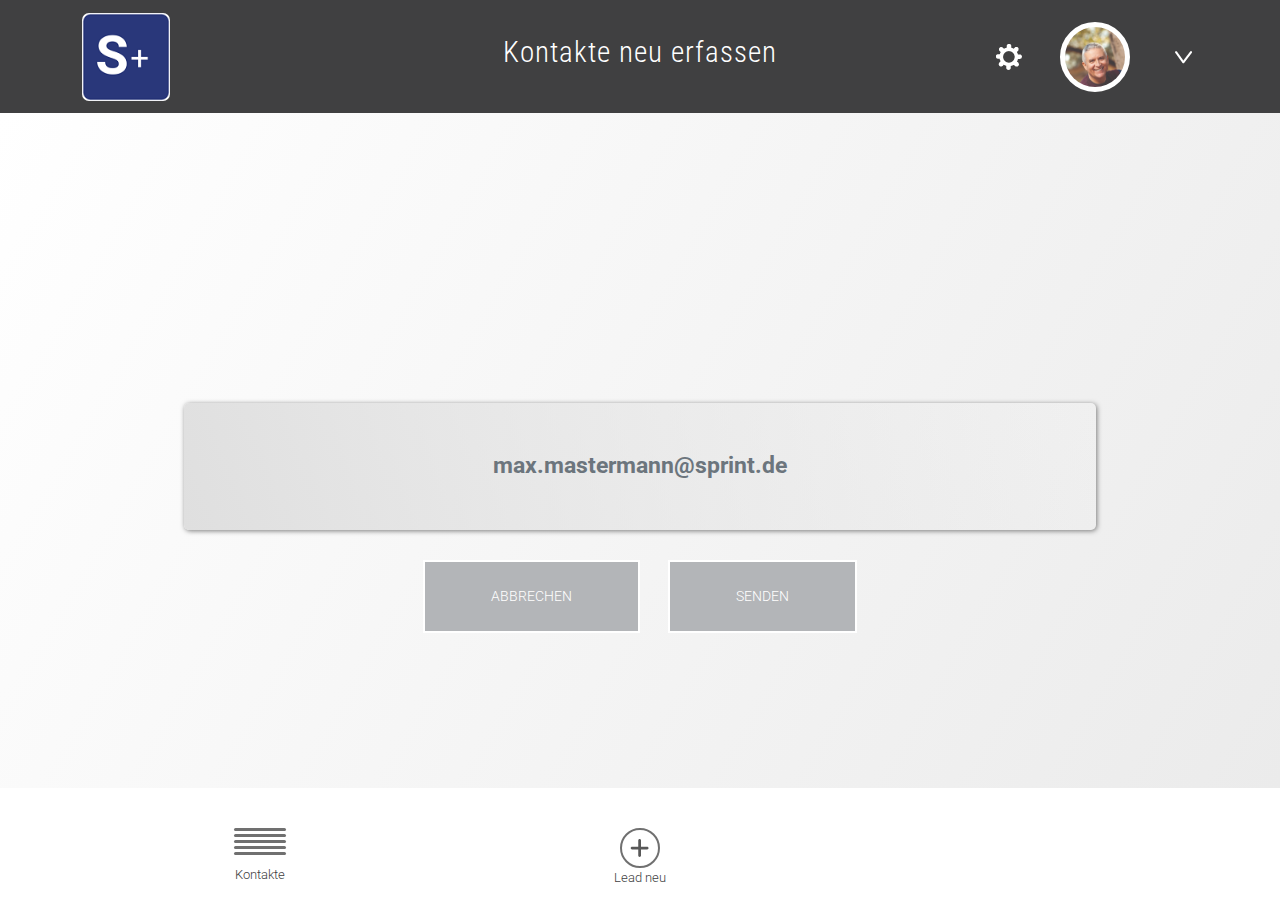
<file: index.html>
<!DOCTYPE html>
<html lang="en">

<head>
    <meta charset="UTF-8">
    <meta http-equiv="X-UA-Compatible" content="IE=edge">
    <meta name="viewport" content="width=device-width, initial-scale=1.0">
    <title>Sprint</title>
    <!-- google fonts -->
    <link rel="preconnect" href="https://fonts.googleapis.com">
    <link rel="preconnect" href="https://fonts.gstatic.com" crossorigin>
    <link href="https://fonts.googleapis.com/css2?family=Roboto:wght@300;400;500;700;900&display=swap" rel="stylesheet">
    <!-- bootstrap.css -->
    <link rel="stylesheet" href="css/bootstrap.min.css">
    <!-- fontawesome.css -->
    <link rel="stylesheet" href="css/all.min.css">
    <!-- style.css -->
    <link rel="stylesheet" href="css/style.css">
    <!-- responsive.css -->
    <link rel="stylesheet" href="css/responsive.css">
</head>

<body>
    <div class="screen_body">
        <!-- header part start -->
    <header>
        <div class="container">
            <div class="row align-items-center juscontent-center flex_flow">
                <div class="col-md-4 col-5">
                    <div class="brand_area main align-items-center">
                        <div class="logo">
                            <a href="index.html"><img src="images/logo.png" alt="logo"></a>
                        </div>
                    </div>
                </div>
                <div class="col-md-4 col-1">
                    <div class="header_area">
                        <h1 class="common_heading">Kontakte neu erfassen</h1>
                    </div>
                </div>
                <div class="col-md-4 col-6">
                    <div class="action_area main align-items-center justify-content-end">
                        <div class="setting">
                            <a href="#"><img src="images/setting.png" alt="setting"></a>
                        </div>
                        <div class="accoutn_image">
                            <img src="images/acount.jpg" alt="accoutn_image">
                        </div>
                        <div class="action_icon">
                            <a href="login.html"><img src="images/down_arow.png" alt="down_arow"></a>
                        </div>
                    </div>
                </div>
            </div>
        </div>
    </header>
    <!-- header part end -->

    <!-- main body -->
    <section id="common_body" class="form_section">
        <div class="container">
            <form action="">
                <div class="row form_inner">
                    <div class="input_grp common_shadow_grp">
                        <input class="form-control emailField" type="email" placeholder="max.mastermann@sprint.de">
                    </div>
                    <div class="form_btn">
                        <a href="index.html" class="btn common_btn">ABBRECHEN</a>
                        <a href="manuell.html" class="btn common_btn">SENDEN</a>
                    </div>
                </div>
            </form>
        </div>
    </section>


    <!-- footer part start -->
    <footer>
        <div class="container">
            <div class="row">
                <div class="col-md-4 col-lg-4 col-sm-4 col-4">
                    <div class="bar_btn">
                        <div class="bar_grp"><a href="ubersicht.html">
                            <div class="my_bar"></div>
                            <div class="my_bar"></div>
                            <div class="my_bar"></div>
                            <div class="my_bar"></div>
                            <div class="my_bar"></div>
                        </a></div>
                        <p class="bar_content">Kontakte</p>
                    </div>
                </div>
                <div class="col-md-4 col-lg-4 col-sm-4 col-4">
                    <div class="plus_btn text-center">
                        <a href="#"><i class="fa-solid fa-plus"></i></a>
                        <p class="bar_content">Lead neu</p>
                    </div>
                </div>
                <div class="col-md-4 col-lg-4 col-sm-4 col-4">
                    
                </div>
            </div>
        </div>
    </footer>
    <!-- footer part end -->

    </div>


    <!-- script link start -->
    <script src="js/jquery-2.2.4.min.js"></script>
    <script src="js/bootstrap.bundle.min.js"></script>
    <script src="js/all.min.js"></script>
    <script src="js/main.js"></script>
</body>

</html>
</file>
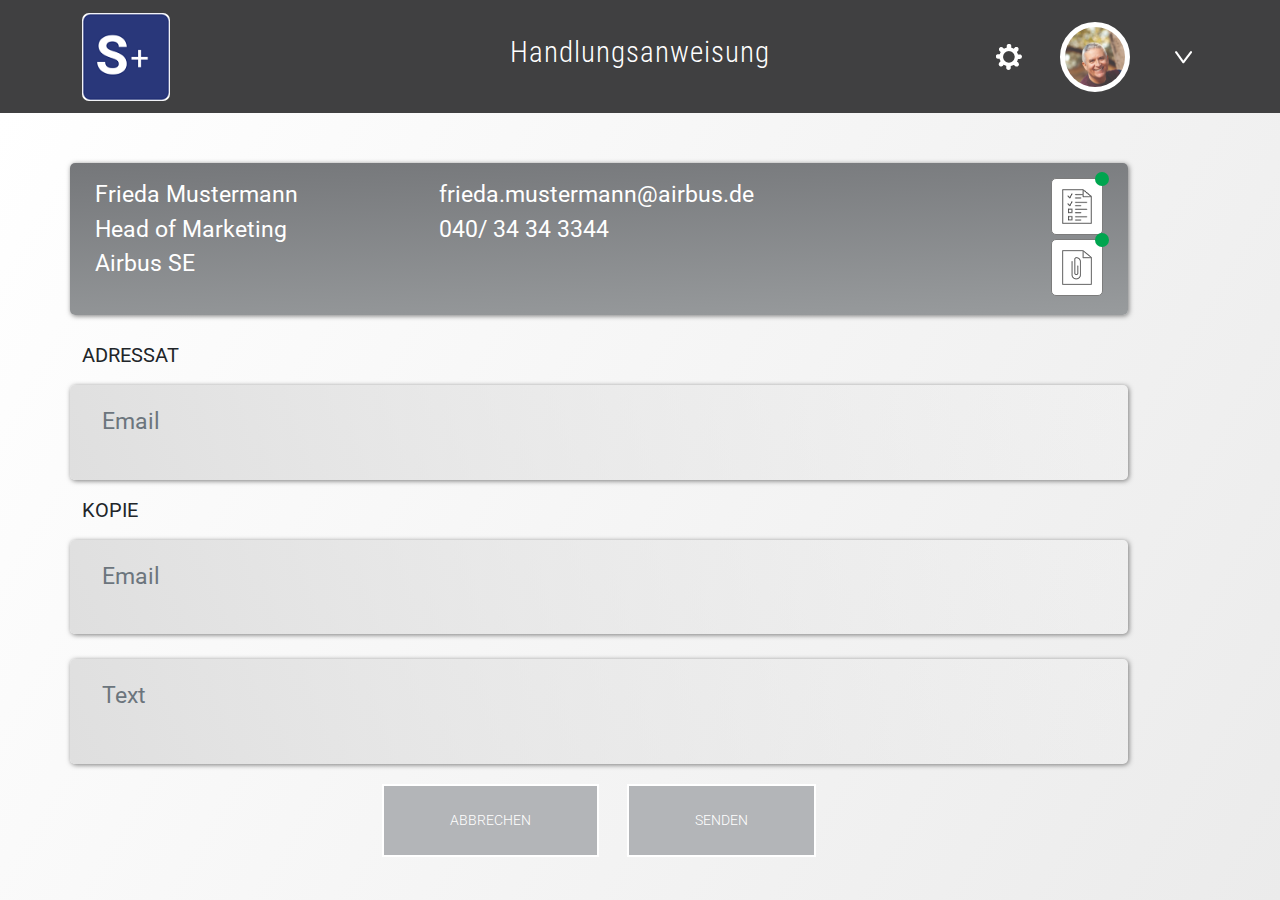
<file: Handlungsanweisung.html>
<!DOCTYPE html>
<html lang="en">

<head>
    <meta charset="UTF-8">
    <meta http-equiv="X-UA-Compatible" content="IE=edge">
    <meta name="viewport" content="width=device-width, initial-scale=1.0">
    <title>Sprint</title>
    <!-- google fonts -->
    <link rel="preconnect" href="https://fonts.googleapis.com">
    <link rel="preconnect" href="https://fonts.gstatic.com" crossorigin>
    <link href="https://fonts.googleapis.com/css2?family=Roboto:wght@300;400;500;700;900&display=swap" rel="stylesheet">
    <!-- bootstrap.css -->
    <link rel="stylesheet" href="css/bootstrap.min.css">
    <!-- fontawesome.css -->
    <link rel="stylesheet" href="css/all.min.css">
    <!-- style.css -->
    <link rel="stylesheet" href="css/style.css">
    <!-- responsive.css -->
    <link rel="stylesheet" href="css/responsive.css">
</head>

<body>
    <div class="screen_body">
        <!-- header part start -->
        <header>
            <div class="container">
                <div class="row align-items-center juscontent-center flex_flow">
                    <div class="col-md-4 col-5">
                        <div class="brand_area main align-items-center">
                            <div class="logo">
                                <a href="Handlungsanweisung.html"><img src="images/logo.png" alt="logo"></a>
                            </div>
                        </div>
                    </div>
                    <div class="col-md-4 col-1">
                        <div class="header_area">
                            <h1 class="common_heading">Handlungsanweisung</h1>
                        </div>
                    </div>
                    <div class="col-md-4 col-6">
                        <div class="action_area main align-items-center justify-content-end">
                            <div class="setting">
                                <a href="#"><img src="images/setting.png" alt="setting"></a>
                            </div>
                            <div class="accoutn_image">
                                <img src="images/acount.jpg" alt="accoutn_image">
                            </div>
                            <div class="action_icon">
                                <a href="login.html"><img src="images/down_arow.png" alt="down_arow"></a>
                            </div>
                        </div>
                    </div>
                </div>
            </div>
        </header>
        <!-- header part end -->

        <!-- main body -->
        <section id="common_body" class="form_section">
            <div class="container">
                <form action="">
                    <div class="row mr_70">
                        <div class="form_details">
                            <div class="row">
                                <div class="col-4">
                                    <p class="common_pera">Frieda Mustermann</p>
                                    <p class="common_pera">Head of Marketing</p>
                                    <p class="common_pera">Airbus SE</p>
                                </div>
                                <div class="col-4">
                                    <p class="common_pera">frieda.mustermann@airbus.de</p>
                                    <p class="common_pera">040/ 34 34 3344</p>
                                </div>
                                <div class="col-4">
                                    <div class="main justify-content-end">
                                        <div class="form_item new_item">
                                            <div class="file_icon">
                                                <a href="kundenreport.html"><img src="images/upload.png"
                                                        alt="upload_image"></a>
                                                <div class="notification_badge"></div>
                                            </div>
                                            <div class="file_icon">
                                                <a href="upload.html"><img src="images/upload_file.png"
                                                        alt="upload_image"></a>
                                                <div class="notification_badge"></div>
                                            </div>
                                        </div>
                                    </div>
                                </div>
                            </div>
                        </div>
                        <label for="">ADRESSAT</label>
                        <div class="mb_20 common_shadow_grp">
                            <input class="form-control" type="email" placeholder="Email">
                        </div>
                        <label for="">KOPIE</label>
                        <div class="mb_20 common_shadow_grp">
                            <input class="form-control" type="email" placeholder="Email">
                        </div>
                        <div class="mb_20 m_10 common_shadow_grp">
                            <input class="form-control" type="text" placeholder="Text">
                        </div>
                        <div class="form_btn text-center">
                            <a href="Handlungsanweisung.html" class="btn common_btn">ABBRECHEN</a>
                            <a href="ubersicht.html" class="btn common_btn">SENDEN</a>
                        </div>
                    </div>
                </form>
            </div>
        </section>


        <!-- footer part start -->

        <!-- footer part end -->

    </div>


    <!-- script link start -->
    <script src="js/jquery-2.2.4.min.js"></script>
    <script src="js/bootstrap.bundle.min.js"></script>
    <script src="js/all.min.js"></script>
    <script src="js/main.js"></script>
</body>

</html>
</file>
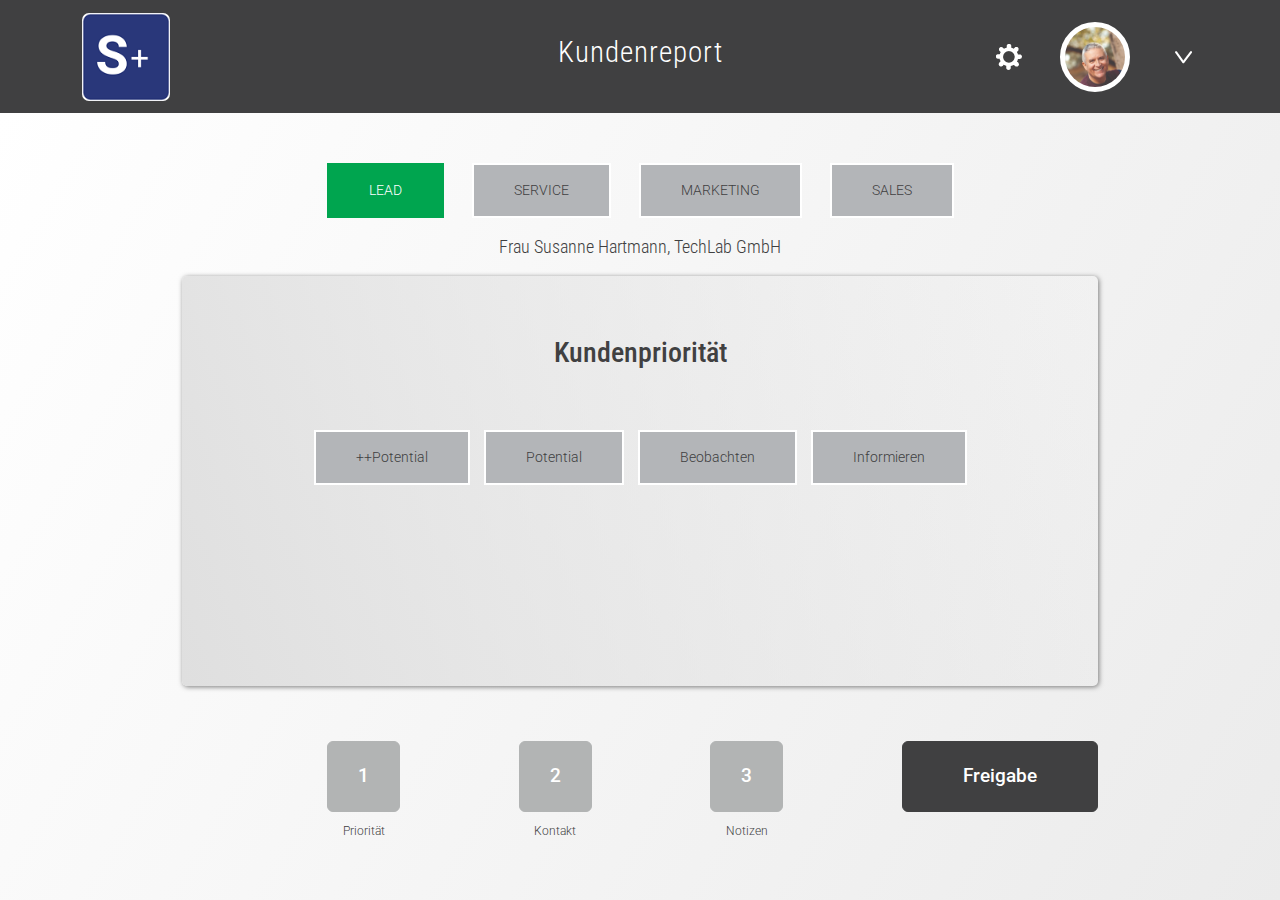
<file: kundenreport.html>
<!DOCTYPE html>
<html lang="en">

<head>
    <meta charset="UTF-8">
    <meta http-equiv="X-UA-Compatible" content="IE=edge">
    <meta name="viewport" content="width=device-width, initial-scale=1.0">
    <title>Sprint</title>
    <!-- google fonts -->
    <link rel="preconnect" href="https://fonts.googleapis.com">
    <link rel="preconnect" href="https://fonts.gstatic.com" crossorigin>
    <link href="https://fonts.googleapis.com/css2?family=Roboto:wght@300;400;500;700;900&display=swap" rel="stylesheet">
    <!-- bootstrap.css -->
    <link rel="stylesheet" href="css/bootstrap.min.css">
    <!-- fontawesome.css -->
    <link rel="stylesheet" href="css/all.min.css">
    <!-- style.css -->
    <link rel="stylesheet" href="css/style.css">
    <!-- responsive.css -->
    <link rel="stylesheet" href="css/responsive.css">
</head>

<body>
    <div class="screen_body">
        <!-- header part start -->
        <header>
            <div class="container">
                <div class="row align-items-center flex_flow">
                    <div class="col-md-4 col-5">
                        <div class="brand_area main align-items-center">
                            <div class="logo">
                                <a href="kundenreport.html"><img src="images/logo.png" alt="logo"></a>
                            </div>
                        </div>
                    </div>
                    <div class="col-md-4 col-1">
                        <div class="header_area">
                            <h1 class="common_heading">Kundenreport</h1>
                        </div>
                    </div>
                    <div class="col-md-4 col-6">
                        <div class="action_area main align-items-center justify-content-end">
                            <div class="setting">
                                <a href="#"><img src="images/setting.png" alt="setting"></a>
                            </div>
                            <div class="accoutn_image">
                                <img src="images/acount.jpg" alt="accoutn_image">
                            </div>
                            <div class="action_icon">
                                <a href="login.html"><img src="images/down_arow.png" alt="down_arow"></a>
                            </div>
                        </div>
                    </div>
                </div>
            </div>
        </header>
        <!-- header part end -->

        <!-- main tab section start -->
        <section id="common_body" class="mixitup_section">
            <div class="container">
                <div class="row">
                    <div class="main_btn mix_btn">
                        <button type="button" class="btn common_btn" data-filter=".main_one">LEAD</button>
                        <button type="button" class="btn common_btn" data-filter=".main_two">SERVICE</button>
                        <button type="button" class="btn common_btn" data-filter=".main_three">MARKETING</button>
                        <button type="button" class="btn common_btn" data-filter=".main_four">SALES</button>
                    </div>
                </div>
                <div class="my_mixitup">
                    <!-- main filter bar one -->
                    <div class="main_one mix">
                        <p>Frau Susanne Hartmann, TechLab GmbH</p>
                        <div class="sub_one sub_content_one common_shadow_grp mix_btn">
                            <h3>Kundenpriorität</h3>
                            <button type="button" class="btn common_btn">++Potential</button>
                            <button type="button" class="btn common_btn">Potential</button>
                            <button type="button" class="btn common_btn">beobachten</button>
                            <button type="button" class="btn common_btn">Informieren</button>
                        </div>
                        <div class="sub_one sub_content_two common_shadow_grp mix_btn">
                            <h3>Kontakt per
                            </h3>
                            <button type="button" class="btn common_btn">Telefon</button>
                            <button type="button" class="btn common_btn">Mobil</button>
                            <button type="button" class="btn common_btn">E-Mail</button>
                            <button type="button" class="btn common_btn">Termin</button>
                            <button type="button" class="btn common_btn">Deutsch</button>
                            <button type="button" class="btn common_btn">Englisch</button>
                            <button type="button" class="btn common_btn">Französisch</button>
                        </div>
                        <div class="sub_different sub_content_three common_shadow_grp mix_btn">
                            <h2>Notizen zum Kunden:</h2>
                            <p class="bar_content">Frau Susanne Hartmann, ist Projektleiterin Schaltungstechnik und ist
                                an unseren Schaltern interessiert.</p>
                            <button class="btn btn-warning">talk</button>
                        </div>
                        <div class="sub_btn_grp main">
                            <div class="sub_btn sub_btn_one">
                                <button type="button" class="btn btn-primary">1</button>
                                <p>Priorität</p>
                            </div>
                            <div class="sub_btn sub_btn_two">
                                <button type="button" class="btn btn-primary">2</button>
                                <p>Kontakt</p>
                            </div>
                            <div class="sub_btn sub_btn_three">
                                <button type="button" class="btn btn-primary">3</button>
                                <p>Notizen</p>
                            </div>
                            <div class="sub_btn diff">
                                <a href="ubersicht.html" class="btn btn-primary">Freigabe</a>
                            </div>
                        </div>
                    </div>
                    <!-- main filter bar two -->
                    <div class="main_two mix">
                        <p>Frau Susanne Hartmann, TechLab GmbH</p>
                        <div class="sub_one sub_content_one common_shadow_grp mix_btn">
                            <h3>Wie zufrieden ist der Kunde mit dem Reperaturserviece?</h3>
                            <button type="button" class="btn common_btn">sehr gut</button>
                            <button type="button" class="btn common_btn">gut</button>
                            <button type="button" class="btn common_btn">befriedigend</button>
                            <button type="button" class="btn common_btn">ausreichend</button>
                            <button type="button" class="btn common_btn">mangelhaft</button>
                        </div>
                        <div class="sub_one sub_content_two common_shadow_grp mix_btn">
                            <h3>Kontakt per
                            </h3>
                            <button type="button" class="btn common_btn">Schalter <br>
                                OSLO</button>
                            <button type="button" class="btn common_btn">Schalter <br>
                                HELSINKI</button>
                            <button type="button" class="btn common_btn">Schalter <br>
                                STOCKHOLM</button>
                            <button type="button" class="btn common_btn">Schalter <br>
                                KOPENHAGEN</button>
                        </div>
                        <div class="sub_one sub_content_three common_shadow_grp mix_btn">
                            <h3>Kontakt per
                            </h3>
                            <button type="button" class="btn common_btn">per <br>
                                Telefon</button>
                            <button type="button" class="btn common_btn">per <br>
                                E-Mail</button>
                            <button type="button" class="btn common_btn">per <br>
                                Online</button>
                        </div>
                        <div class="sub_different sub_content_four common_shadow_grp mix_btn">
                            <h2>Handlungsanweisung Reklamation</h2>
                            <button class="btn btn-warning">talk</button>
                        </div>
                        <div class="sub_btn_grp main">
                            <div class="sub_btn sub_btn_one">
                                <button type="button" class="btn btn-primary">1</button>
                                <p>Zufriedenheit</p>
                            </div>
                            <div class="sub_btn sub_btn_two">
                                <button type="button" class="btn btn-primary">2</button>
                                <p>Reparatur</p>
                            </div>
                            <div class="sub_btn sub_btn_three">
                                <button type="button" class="btn btn-primary">3</button>
                                <p>Ersatzteile</p>
                            </div>
                            <div class="sub_btn diff">
                                <a href="ubersicht.html" class="btn btn-primary">Freigabe</a>
                            </div>
                        </div>
                    </div>
                    <!-- main filter bar three -->
                    <div class="main_three mix">
                        <p>Frau Susanne Hartmann, TechLab GmbH</p>
                        <div class="sub_one sub_content_one common_shadow_grp mix_btn">
                            <h3>Wie zufrieden sind Sie generell mit unserem Unternehmen?</h3>
                            <button type="button" class="btn common_btn">sehr zufrieden</button>
                            <button type="button" class="btn common_btn">zufrieden</button>
                            <button type="button" class="btn common_btn">neutral</button>
                            <button type="button" class="btn common_btn">nicht zufrieden</button>
                            <button type="button" class="btn common_btn">sehr unzufrieden</button>
                        </div>
                        <div class="sub_one sub_content_two common_shadow_grp mix_btn">
                            <h3>Kontakt per
                            </h3>
                            <button type="button" class="btn common_btn">1</button>
                            <button type="button" class="btn common_btn">2</button>
                            <button type="button" class="btn common_btn">3</button>
                            <button type="button" class="btn common_btn">4</button>
                            <button type="button" class="btn common_btn">5</button>
                            <div class="main after_btn">
                                <p class="bar_content">sehr wahrscheinlich</p>
                                <p class="bar_content">unwahrscheinlich</p>
                            </div>
                        </div>
                        <div class="sub_one sub_content_three common_shadow_grp mix_btn">
                            <h3>Welche der folgenden Worte würden Sie wählen um unsere Produkte zu bewerten?
                            </h3>
                            <p class="bar_content">Mehrfachauswahl möglich.
                            </p>
                            <button type="button" class="btn common_btn">hochqualitativ</button>
                            <button type="button" class="btn common_btn">überteuert</button>
                            <button type="button" class="btn common_btn">preiswert</button>
                            <button type="button" class="btn common_btn">zuverlässig</button>
                            <button type="button" class="btn common_btn">unpraktisch</button>
                        </div>
                        <div class="sub_btn_grp main">
                            <div class="sub_btn sub_btn_one">
                                <button type="button" class="btn btn-primary">1</button>
                                <p>Zufriedenheit</p>
                            </div>
                            <div class="sub_btn sub_btn_two">
                                <button type="button" class="btn btn-primary">2</button>
                                <p>Empfehlung</p>
                            </div>
                            <div class="sub_btn sub_btn_three">
                                <button type="button" class="btn btn-primary">3</button>
                                <p>Produkte</p>
                            </div>
                            <div class="sub_btn diff">
                                <a href="ubersicht.html" class="btn btn-primary">Freigabe</a>
                            </div>
                        </div>
                    </div>
                    <!-- main filter bar four -->
                    <div class="main_four mix">
                        <p>Frau Susanne Hartmann, TechLab GmbH</p>
                        <div class="sub_one sub_content_one common_shadow_grp mix_btn">
                            <h3>Wie hoch ist ihr Budget für das Projekt</h3>
                            <button type="button" class="btn common_btn">10.000 €</button>
                            <button type="button" class="btn common_btn">50.000 €</button>
                            <button type="button" class="btn common_btn">100.000 €</button>
                            <button type="button" class="btn common_btn">200.000 €</button>
                            <button type="button" class="btn common_btn">Eingabe €</button>
                        </div>
                        <div class="sub_one sub_content_two common_shadow_grp mix_btn">
                            <h3>Wie sähen der Entscheidungsprozess im aktuellen Fall aus
                            </h3>
                            <button type="button" class="btn common_btn">Entscheider <br>
                                ansprechen</button>
                            <button type="button" class="btn common_btn">Zusätzliche <br>
                                Produktinformationen</button>
                            <button type="button" class="btn common_btn">Produktpräsentation <br>
                                Vorort</button>
                            <button type="button" class="btn common_btn">Angebot <br>
                                erstellen</button>
                        </div>
                        <div class="sub_different sub_content_three common_shadow_grp mix_btn">
                            <h2>Handlungsanweisung Angebot
                            </h2>
                            <button class="btn btn-warning">talk</button>
                        </div>
                        <div class="sub_btn_grp main">
                            <div class="sub_btn sub_btn_one">
                                <button type="button" class="btn btn-primary">1</button>
                                <p>Budget</p>
                            </div>
                            <div class="sub_btn sub_btn_two">
                                <button type="button" class="btn btn-primary">2</button>
                                <p>Entscheidung</p>
                            </div>
                            <div class="sub_btn sub_btn_three">
                                <button type="button" class="btn btn-primary">3</button>
                                <p>Handlung</p>
                            </div>
                            <div class="sub_btn diff">
                                <a href="ubersicht.html" class="btn btn-primary">Freigabe</a>
                            </div>
                        </div>
                    </div>
                </div>
            </div>
        </section>
        <!-- main tab section end -->
    </div>


    <!-- script link start -->
    <script src="js/jquery-2.2.4.min.js"></script>
    <script src="js/bootstrap.bundle.min.js"></script>
    <script src="js/all.min.js"></script>
    <script src="js/mixitup.min.js"></script>
    <script src="js/main.js"></script>
</body>

</html>
</file>
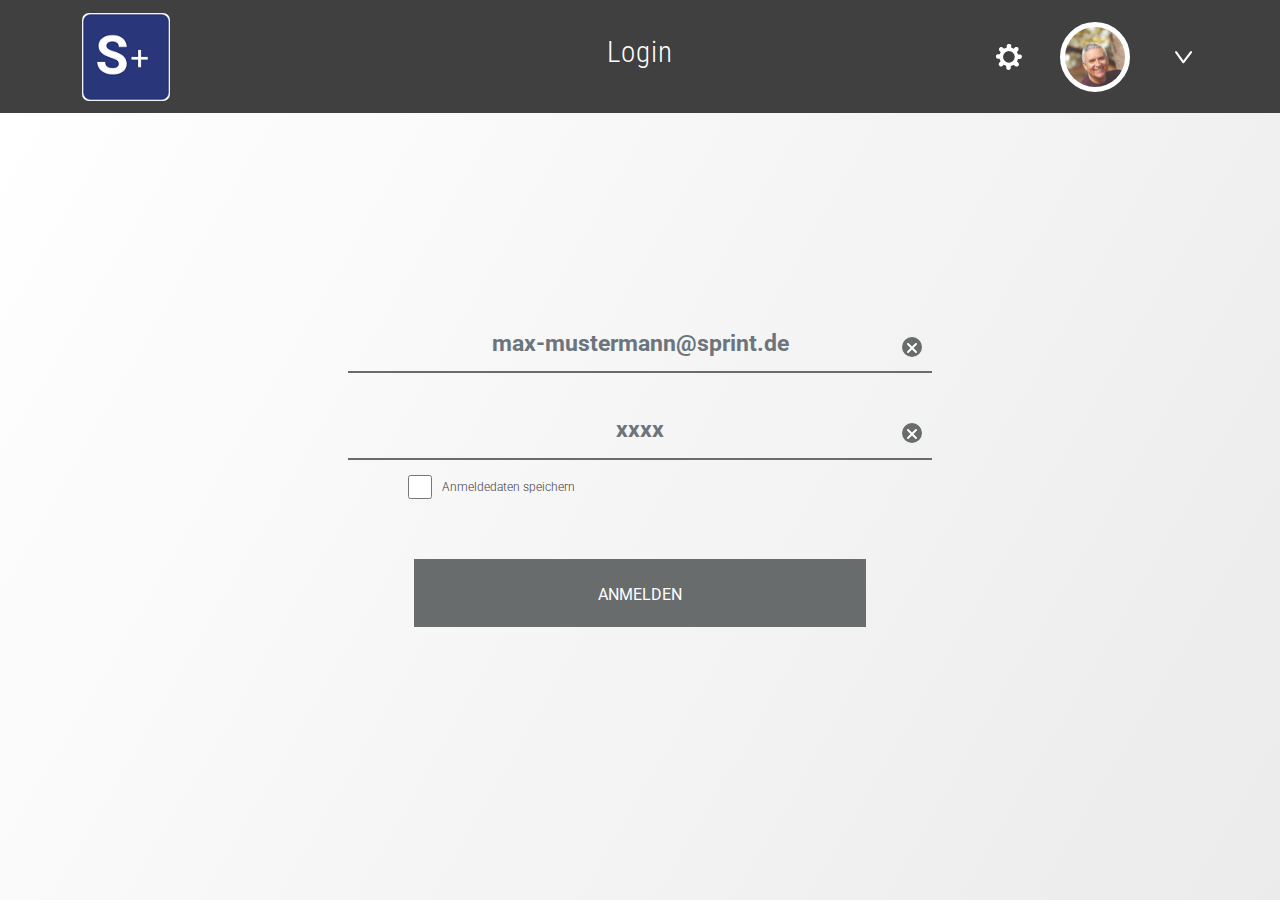
<file: login.html>
<!DOCTYPE html>
<html lang="en">

<head>
    <meta charset="UTF-8">
    <meta http-equiv="X-UA-Compatible" content="IE=edge">
    <meta name="viewport" content="width=device-width, initial-scale=1.0">
    <title>Sprint</title>
    <!-- google fonts -->
    <link rel="preconnect" href="https://fonts.googleapis.com">
    <link rel="preconnect" href="https://fonts.gstatic.com" crossorigin>
    <link href="https://fonts.googleapis.com/css2?family=Roboto:wght@300;400;500;700;900&display=swap" rel="stylesheet">
    <!-- bootstrap.css -->
    <link rel="stylesheet" href="css/bootstrap.min.css">
    <!-- fontawesome.css -->
    <link rel="stylesheet" href="css/all.min.css">
    <!-- style.css -->
    <link rel="stylesheet" href="css/style.css">
    <!-- responsive.css -->
    <link rel="stylesheet" href="css/responsive.css">
</head>

<body>
    <div class="screen_body">
        <!-- header part start -->
    <header>
        <div class="container">
            <div class="row align-items-center juscontent-center flex_flow">
                <div class="col-md-4 col-5">
                    <div class="brand_area main align-items-center">
                        <div class="logo">
                            <a href="login.html"><img src="images/logo.png" alt="logo"></a>
                        </div>
                    </div>
                </div>
                <div class="col-md-4 col-1">
                    <div class="header_area">
                        <h1 class="common_heading">Login</h1>
                    </div>
                </div>
                <div class="col-md-4 col-6">
                    <div class="action_area main align-items-center justify-content-end">
                        <div class="setting">
                            <a href="#"><img src="images/setting.png" alt="setting"></a>
                        </div>
                        <div class="accoutn_image">
                            <img src="images/acount.jpg" alt="accoutn_image">
                        </div>
                        <div class="action_icon">
                            <a href="login.html"><img src="images/down_arow.png" alt="down_arow"></a>
                        </div>
                    </div>
                </div>
            </div>
        </div>
    </header>
    <!-- header part end -->

    <!-- main body -->
    <section id="common_body" >
        <div class="container">
            <form action="" class="login_form">
                <div class="row form_inner login_inner">
                    <div class="input_grp ">
                        <input class="form-control emailField" type="email" placeholder="max-mustermann@sprint.de">
                        <a href="#"><i class="fa fa-close"></i></a>
                    </div>
                    <div class="input_grp mt_40">
                        <input class="form-control emailField" type="password" placeholder="xxxx">
                        <a href="#"><i class="fa fa-close"></i></a>
                    </div>
                    <div class="checkbox">
                        <input type="checkbox">
                        <label for="">Anmeldedaten speichern</label>
                    </div>
                    <!-- <input class="submit_btn" type="submit" value="ANMELDEN"> -->
                    <a href="ubersicht.html" class="submit_btn">ANMELDEN</a>
                </div>
            </form>
        </div>
    </section>


    <!-- footer part start -->
 
    <!-- footer part end -->

    </div>


    <!-- script link start -->
    <script src="js/jquery-2.2.4.min.js"></script>
    <script src="js/bootstrap.bundle.min.js"></script>
    <script src="js/all.min.js"></script>
    <script src="js/main.js"></script>
</body>

</html>
</file>
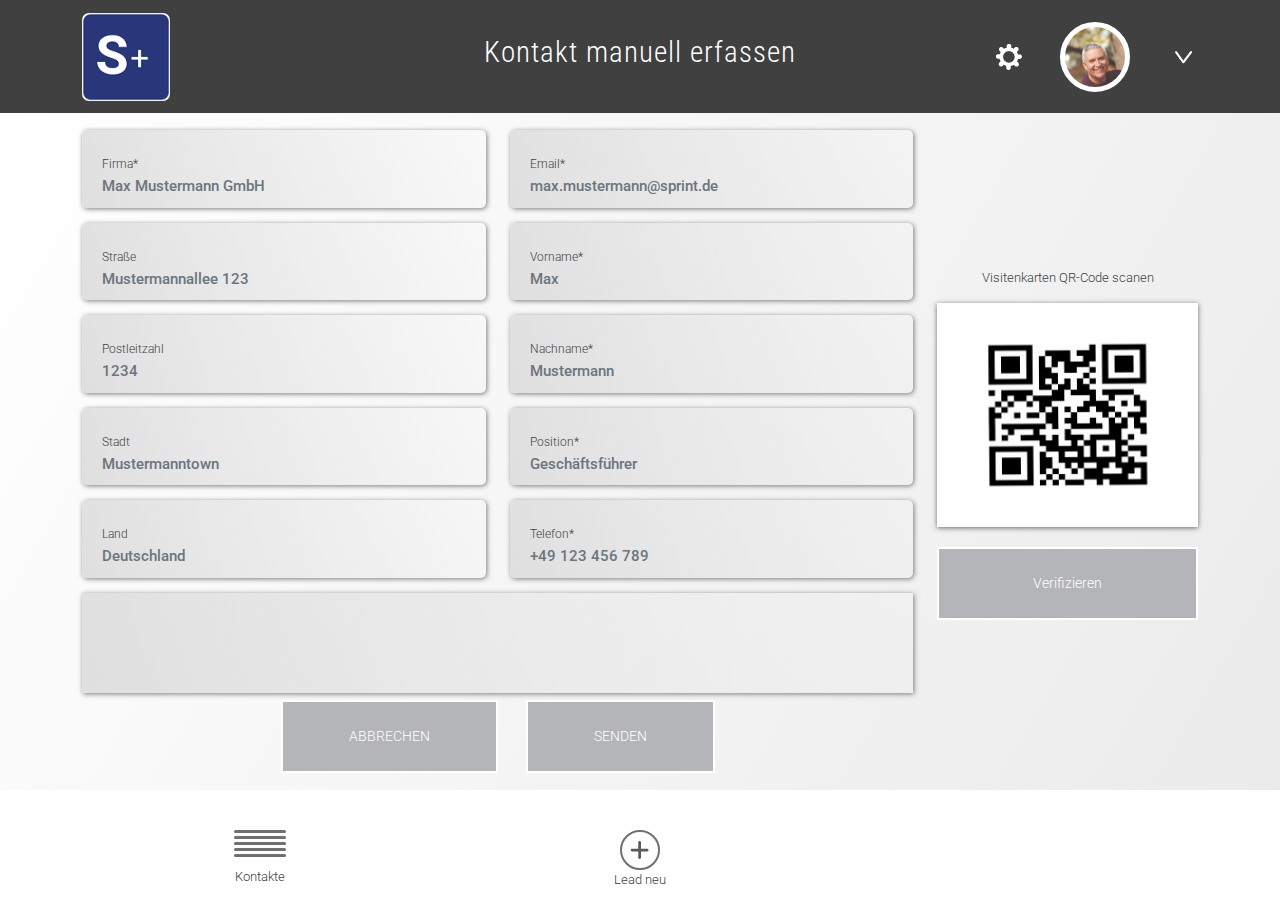
<file: manuell.html>
<!DOCTYPE html>
<html lang="en">

<head>
    <meta charset="UTF-8">
    <meta http-equiv="X-UA-Compatible" content="IE=edge">
    <meta name="viewport" content="width=device-width, initial-scale=1.0">
    <title>Sprint</title>
    <!-- google fonts -->
    <link rel="preconnect" href="https://fonts.googleapis.com">
    <link rel="preconnect" href="https://fonts.gstatic.com" crossorigin>
    <link href="https://fonts.googleapis.com/css2?family=Roboto:wght@300;400;500;700;900&display=swap" rel="stylesheet">
    <!-- bootstrap.css -->
    <link rel="stylesheet" href="css/bootstrap.min.css">
    <!-- fontawesome.css -->
    <link rel="stylesheet" href="css/all.min.css">
    <!-- style.css -->
    <link rel="stylesheet" href="css/style.css">
    <!-- responsive.css -->
    <link rel="stylesheet" href="css/responsive.css">
</head>

<body>
    <div class="screen_body">
        <!-- header part start -->
    <header>
        <div class="container">
            <div class="row align-items-center flex_flow">
                <div class="col-md-4 col-5">
                    <div class="brand_area main align-items-center">
                        <div class="logo">
                            <a href="manuell.html"><img src="images/logo.png" alt="logo"></a>
                        </div>
                    </div>
                </div>
                <div class="col-md-4 col-1">
                    <div class="header_area">
                        <h1 class="common_heading">Kontakt manuell erfassen</h1>
                    </div>
                </div>
                <div class="col-md-4 col-6">
                    <div class="action_area main align-items-center justify-content-end">
                        <div class="setting">
                            <a href="#"><img src="images/setting.png" alt="setting"></a>
                        </div>
                        <div class="accoutn_image">
                            <img src="images/acount.jpg" alt="accoutn_image">
                        </div>
                        <div class="action_icon">
                            <a href="login.html"><img src="images/down_arow.png" alt="down arrow"></a>
                        </div>
                    </div>
                </div>
            </div>
        </div>
    </header>
    <!-- header part end -->

   <!-- multiple form area start -->
   <section id="common_body" class="manuell_body"> 
    <div class="container">
        <div class="row align-items-center">
            <div class="col-md-9 col-lg-9">
                <form class="form my_form" action="">
                    <div class="row">
                        <div class="col-md-6">
                            <div class="input_grp common_shadow_grp">
                                <label for="">Firma*</label>
                                <input type="text" class="form-control" placeholder="Max Mustermann GmbH" required>
                            </div>
                        </div>
                        <div class="col-md-6">
                            <div class="input_grp common_shadow_grp">
                                <label for="">Email*</label>
                                <input type="email" class="form-control" placeholder="max.mustermann@sprint.de" required>
                            </div>
                        </div>
                        <div class="col-md-6">
                            <div class="input_grp common_shadow_grp">
                                <label for="">Straße</label>
                                <input type="text" class="form-control" placeholder="Mustermannallee 123

                                ">
                            </div>
                        </div>
                        <div class="col-md-6">
                            <div class="input_grp common_shadow_grp">
                                <label for="">Vorname*</label>
                                <input type="text" class="form-control" placeholder="Max" required>
                            </div>
                        </div>
                        <div class="col-md-6">
                            <div class="input_grp common_shadow_grp">
                                <label for="">Postleitzahl</label>
                                <input type="number" class="form-control" placeholder="1234">
                            </div>
                        </div>
                        <div class="col-md-6">
                            <div class="input_grp common_shadow_grp">
                                <label for="">Nachname*</label>
                                <input type="text" class="form-control" placeholder="Mustermann" required>
                            </div>
                        </div>
                        <div class="col-md-6">
                            <div class="input_grp common_shadow_grp">
                                <label for="">Stadt</label>
                                <input type="text" class="form-control" placeholder="Mustermanntown">
                            </div>
                        </div>
                        <div class="col-md-6">
                            <div class="input_grp common_shadow_grp">
                                <label for="">Position*</label>
                                <input type="text" class="form-control" placeholder="Geschäftsführer" required>
                            </div>
                        </div>
                        <div class="col-md-6">
                            <div class="input_grp common_shadow_grp">
                                <label for="">Land</label>
                                <input type="text" class="form-control" placeholder="Deutschland">
                            </div>
                        </div>
                        <div class="col-md-6">
                            <div class="input_grp common_shadow_grp">
                                <label for="">Telefon*</label>
                                <input type="tel" class="form-control" placeholder="+49 123 456 789" required>
                            </div>
                        </div>
                        <div class="col-md-12">
                            <textarea></textarea>
                        </div>
                    </div>
                    <div class="form_btn">
                        <a href="manuell.html" class="btn common_btn">ABBRECHEN</a>
                        <a href="ubersicht.html" class="btn common_btn">SENDEN</a>
                    </div>
                </form>
            </div>
            <div class="col-md-3 col-lg-3">
                <div class="scaner_part">
                    <div class="scaner_title bar_content">Visitenkarten QR-Code scanen
                    </div>
                    <div class="scaner_icon">
                        <a href="#"><img src="images/qr.png" alt="qr_img"></a>
                    </div>
                    <div class="scaner_btn">
                        <button class="btn btn-success common_btn">Verifizieren</button>
                    </div>
                </div>
            </div>
        </div>
    </div>
   </section>
   <!-- multiple form area end -->
   <!-- linking part start -->
   <footer>
    <div class="container">
        <div class="row">
            <div class="col-4 col-sm-4 col-md-4 col-lg-4">
                <div class="bar_btn">
                    <div class="bar_grp"><a href="ubersicht.html">
                        <div class="my_bar"></div>
                        <div class="my_bar"></div>
                        <div class="my_bar"></div>
                        <div class="my_bar"></div>
                        <div class="my_bar"></div>
                    </a></div>
                    <p class="bar_content">Kontakte</p>
                </div>
            </div>
            <div class="col-4 col-sm-4 col-md-4 col-lg-4">
                <div class="plus_btn text-center">
                    <a href="index.html"><i class="fa-solid fa-plus"></i></a>
                    <p class="bar_content">Lead neu</p>
                </div>
            </div>
            <div class="col-4 col-sm-4 col-md-4 col-lg-4">
                
            </div>
        </div>
    </div>
</footer>
   <!-- linking part end -->
    </div>



    <!-- script link start -->
    <script src="js/jquery-2.2.4.min.js"></script>
    <script src="js/bootstrap.bundle.min.js"></script>
    <script src="js/all.min.js"></script>
    <script src="js/main.js"></script>
</body>

</html>
</file>
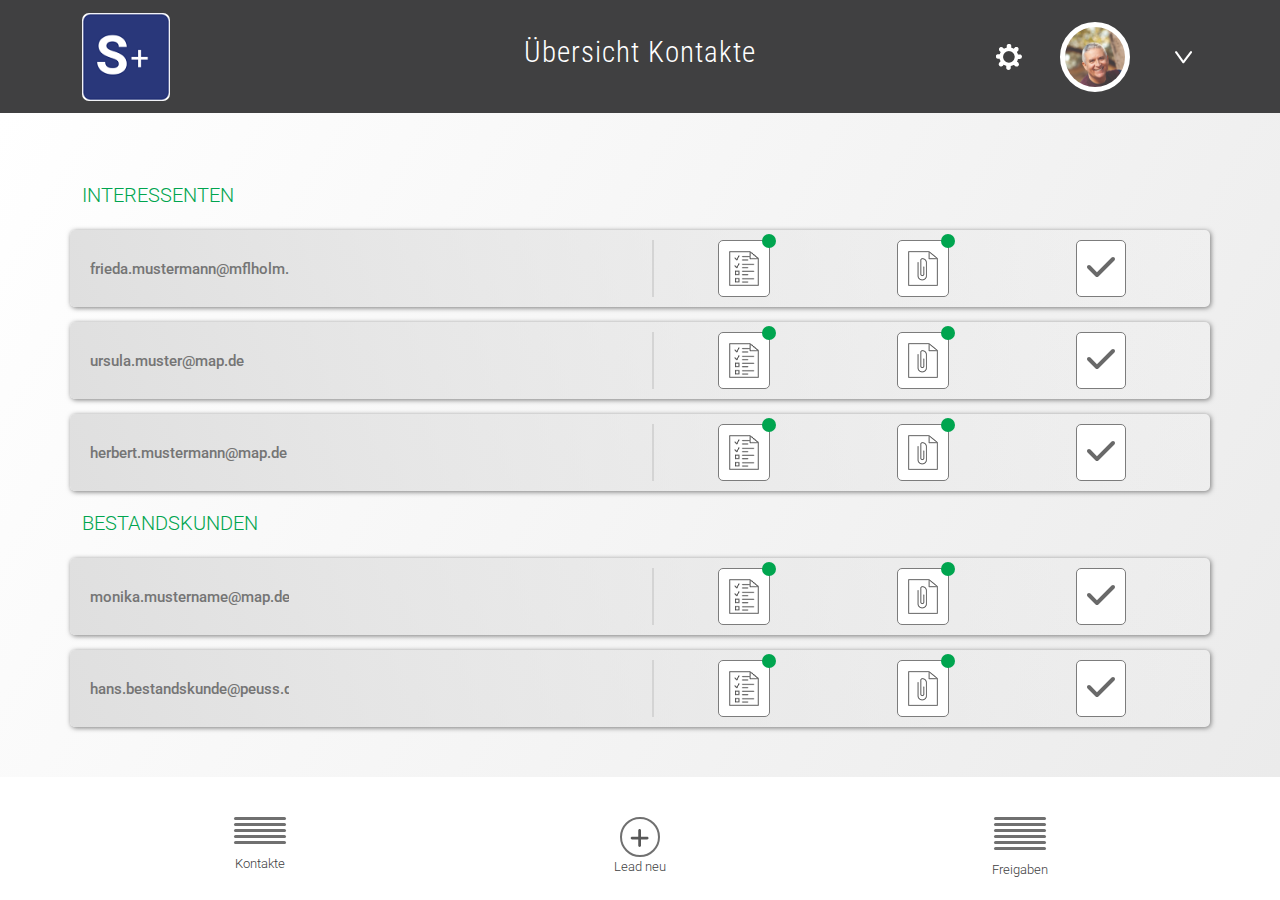
<file: ubersicht.html>
<!DOCTYPE html>
<html lang="en">

<head>
    <meta charset="UTF-8">
    <meta http-equiv="X-UA-Compatible" content="IE=edge">
    <meta name="viewport" content="width=device-width, initial-scale=1.0">
    <title>Sprint | Übersicht Kontakte</title>
    <!-- google fonts -->
    <link rel="preconnect" href="https://fonts.googleapis.com">
    <link rel="preconnect" href="https://fonts.gstatic.com" crossorigin>
    <link href="https://fonts.googleapis.com/css2?family=Roboto:wght@300;400;500;700;900&display=swap" rel="stylesheet">
    <!-- bootstrap.css -->
    <link rel="stylesheet" href="css/bootstrap.min.css">
    <!-- fontawesome.css -->
    <link rel="stylesheet" href="css/all.min.css">
    <!-- style.css -->
    <link rel="stylesheet" href="css/style.css">
    <!-- responsive.css -->
    <link rel="stylesheet" href="css/responsive.css">
</head>

<body>
    <div class="screen_body">
        <!-- header part start -->
    <header>
        <div class="container">
            <div class="row align-items-center flex_flow">
                <div class="col-md-4 col-5">
                    <div class="brand_area main align-items-center">
                        <div class="logo">
                            <a href="ubersicht.html"><img src="images/logo.png" alt="logo"></a>
                        </div>
                    </div>
                </div>
                <div class="col-md-4 col-1">
                    <div class="header_area">
                        <h1 class="common_heading">Übersicht Kontakte</h1>
                    </div>
                </div>
                <div class="col-md-4 col-6">
                    <div class="action_area main align-items-center justify-content-end">
                        <div class="setting">
                            <a href="#"><img src="images/setting.png" alt=""></a>
                        </div>
                        <div class="accoutn_image">
                            <img src="images/acount.jpg" alt="accoutn_image">
                        </div>
                        <div class="action_icon">
                            <a href="login.html"><img src="images/down_arow.png" alt="down_arow"></a>
                        </div>
                    </div>
                </div>
            </div>
        </div>
    </header>
    <!-- header part end -->

    <!-- feature form scetion start -->
    <div id="common_body">
        <div class="container">
            <div class="row">
                <h3 class="my_h3">INTERESSENTEN</h3>
                <form class="common_shadow_grp" action="">
                    <div class="row align-items-center">
                        <div class="col-6 col-sm-6 col-md-6 col-lg-6">
                            <div class="input_grp">
                                <input type="email" placeholder="frieda.mustermann@mflholm.de">
                            </div>
                        </div>
                        <div class="col-6 col-sm-6 col-md-6 col-lg-6">
                            <div class="form_item">
                                <div class="main">
                                    <div class="file_icon">
                                        <a href="kundenreport.html"><img src="images/upload.png" alt="upload_image"></a>
                                        <div class="notification_badge"></div>
                                    </div>
                                    <div class="file_icon">
                                        <a href="upload.html"><img src="images/upload_file.png" alt="upload_image"></a>
                                        <div class="notification_badge"></div>
                                    </div>
                                    <div class="file_icon">
                                        <a href="#"><i class="fa-solid fa-check badge_icon"></i></a>
                                    </div>
                                </div>
                            </div>
                        </div>
                    </div>
                </form>
                <form class="common_shadow_grp" action="">
                    <div class="row align-items-center">
                        <div class="col-6 col-sm-6 col-md-6 col-lg-6">
                            <div class="input_grp">
                                <input type="email" placeholder="ursula.muster@map.de">
                            </div>
                        </div>
                        <div class="col-6 col-sm-6 col-md-6 col-lg-6">
                            <div class="form_item">
                                <div class="main">
                                    <div class="file_icon">
                                        <a href="kundenreport.html"><img src="images/upload.png" alt="upload_image"></a>
                                        <div class="notification_badge"></div>
                                    </div>
                                    <div class="file_icon">
                                        <a href="upload.html"><img src="images/upload_file.png" alt="upload_image"></a>
                                        <div class="notification_badge"></div>
                                    </div>
                                    <div class="file_icon">
                                        <a href="#"><i class="fa-solid fa-check badge_icon"></i></a>
                                    </div>
                                </div>
                            </div>
                        </div>
                    </div>
                </form>
                <form class="common_shadow_grp" action="">
                    <div class="row align-items-center">
                        <div class="col-6 col-sm-6 col-md-6 col-lg-6">
                            <div class="input_grp">
                                <input type="email" placeholder="herbert.mustermann@map.de">
                            </div>
                        </div>
                        <div class="col-6 col-sm-6 col-md-6 col-lg-6">
                            <div class="form_item">
                                <div class="main">
                                    <div class="file_icon">
                                        <a href="kundenreport.html"><img src="images/upload.png" alt="upload_image"></a>
                                        <div class="notification_badge"></div>
                                    </div>
                                    <div class="file_icon">
                                        <a href="upload.html"><img src="images/upload_file.png" alt="upload_image"></a>
                                        <div class="notification_badge"></div>
                                    </div>
                                    <div class="file_icon">
                                        <a href="#"><i class="fa-solid fa-check badge_icon"></i></a>
                                    </div>
                                </div>
                            </div>
                        </div>
                    </div>
                </form>
            </div>
            <div class="row">
                <h3 class="my_h3">BESTANDSKUNDEN</h3>
                <form class="common_shadow_grp" action="">
                    <div class="row align-items-center">
                        <div class="col-6 col-sm-6 col-md-6 col-lg-6">
                            <div class="input_grp">
                                <input type="email" placeholder="monika.mustername@map.de">
                            </div>
                        </div>
                        <div class="col-6 col-sm-6 col-md-6 col-lg-6">
                            <div class="form_item">
                                <div class="main">
                                    <div class="file_icon">
                                        <a href="kundenreport.html"><img src="images/upload.png" alt="upload_image"></a>
                                        <div class="notification_badge"></div>
                                    </div>
                                    <div class="file_icon">
                                        <a href="upload.html"><img src="images/upload_file.png" alt="upload_image"></a>
                                        <div class="notification_badge"></div>
                                    </div>
                                    <div class="file_icon">
                                        <a href="#"><i class="fa-solid fa-check badge_icon"></i></a>
                                    </div>
                                </div>
                            </div>
                        </div>
                    </div>
                </form>
                <form class="common_shadow_grp" action="">
                    <div class="row align-items-center">
                        <div class="col-6 col-sm-6 col-md-6 col-lg-6">
                            <div class="input_grp">
                                <input type="email" placeholder="hans.bestandskunde@peuss.de">
                            </div>
                        </div>
                        <div class="col-6 col-sm-6 col-md-6 col-lg-6">
                            <div class="form_item">
                                <div class="main">
                                    <div class="file_icon">
                                        <a href="kundenreport.html"><img src="images/upload.png" alt="upload_image"></a>
                                        <div class="notification_badge"></div>
                                    </div>
                                    <div class="file_icon">
                                        <a href="upload.html"><img src="images/upload_file.png" alt="upload_image"></a>
                                        <div class="notification_badge"></div>
                                    </div>
                                    <div class="file_icon">
                                        <a href="#"><i class="fa-solid fa-check badge_icon"></i></a>
                                    </div>
                                </div>
                            </div>
                        </div>
                    </div>
                </form>
            </div>
        </div>
    </div>
    <!-- feature form scetion end -->

    <!-- footer part start -->
    <footer>
        <div class="container">
            <div class="row">
                <div class="col-4 col-sm-4 col-md-4 col-lg-4">
                    <div class="bar_btn">
                        <div class="bar_grp"><a href="ubersicht.html">
                            <div class="my_bar"></div>
                            <div class="my_bar"></div>
                            <div class="my_bar"></div>
                            <div class="my_bar"></div>
                            <div class="my_bar"></div>
                        </a></div>
                        <p class="bar_content">Kontakte</p>
                    </div>
                </div>
                <div class="col-4 col-sm-4 col-md-4 col-lg-4">
                    <div class="plus_btn text-center">
                        <a href="index.html"><i class="fa-solid fa-plus"></i></a>
                        <p class="bar_content">Lead neu</p>
                    </div>
                </div>
                <div class="col-4 col-sm-4 col-md-4 col-lg-4">
                    <div class="bar_btn">
                        <div class="bar_grp"><a href="#">
                            <div class="my_bar"></div>
                            <div class="my_bar"></div>
                            <div class="my_bar"></div>
                            <div class="my_bar"></div>
                            <div class="my_bar"></div>
                            <div class="my_bar"></div>
                        </a></div>
                        <p class="bar_content">Freigaben</p>
                    </div>
                </div>
            </div>
        </div>
    </footer>
    <!-- footer part end -->
    </div>



    <!-- script link start -->
    <script src="js/jquery-2.2.4.min.js"></script>
    <script src="js/bootstrap.bundle.min.js"></script>
    <script src="js/all.min.js"></script>
    <script src="js/main.js"></script>
</body>

</html>
</file>
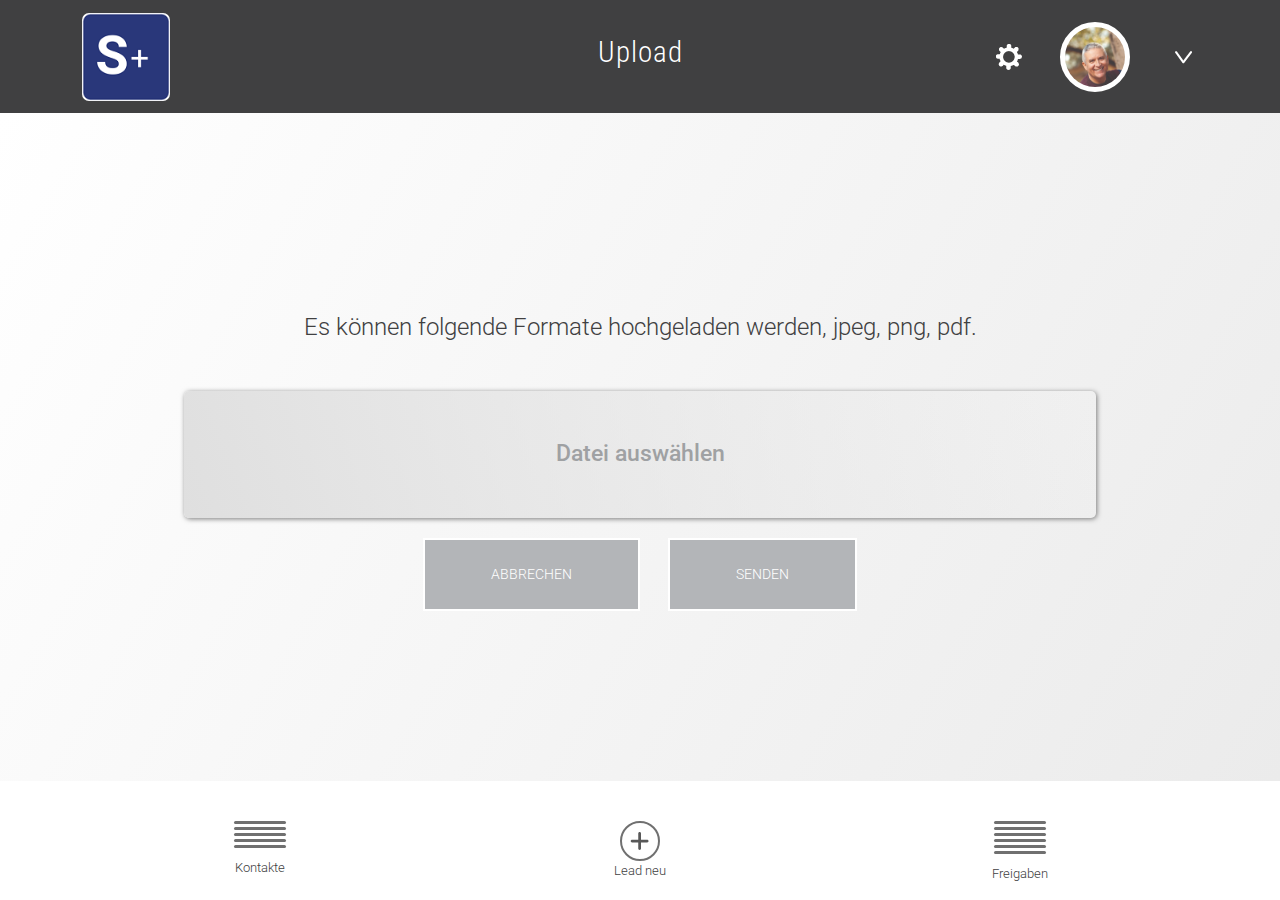
<file: upload.html>
<!DOCTYPE html>
<html lang="en">

<head>
    <meta charset="UTF-8">
    <meta http-equiv="X-UA-Compatible" content="IE=edge">
    <meta name="viewport" content="width=device-width, initial-scale=1.0">
    <title>Sprint</title>
    <!-- google fonts -->
    <link rel="preconnect" href="https://fonts.googleapis.com">
    <link rel="preconnect" href="https://fonts.gstatic.com" crossorigin>
    <link href="https://fonts.googleapis.com/css2?family=Roboto:wght@300;400;500;700;900&display=swap" rel="stylesheet">
    <!-- bootstrap.css -->
    <link rel="stylesheet" href="css/bootstrap.min.css">
    <!-- fontawesome.css -->
    <link rel="stylesheet" href="css/all.min.css">
    <!-- style.css -->
    <link rel="stylesheet" href="css/style.css">
    <!-- responsive.css -->
    <link rel="stylesheet" href="css/responsive.css">
</head>

<body>
    <div class="screen_body">
        <!-- header part start -->
    <header>
        <div class="container">
            <div class="row align-items-center juscontent-center flex_flow">
                <div class="col-md-4 col-5">
                    <div class="brand_area main align-items-center">
                        <div class="logo">
                            <a href="upload.html"><img src="images/logo.png" alt="logo"></a>
                        </div>
                    </div>
                </div>
                <div class="col-md-4 col-1">
                    <div class="header_area">
                        <h1 class="common_heading">Upload</h1>
                    </div>
                </div>
                <div class="col-md-4 col-6">
                    <div class="action_area main align-items-center justify-content-end">
                        <div class="setting">
                            <a href="#"><img src="images/setting.png" alt="setting"></a>
                        </div>
                        <div class="accoutn_image">
                            <img src="images/acount.jpg" alt="accoutn_image">
                        </div>
                        <div class="action_icon">
                            <a href="login.html"><img src="images/down_arow.png" alt="down_arow"></a>
                        </div>
                    </div>
                </div>
            </div>
        </div>
    </header>
    <!-- header part end -->

    <!-- main body -->
    <section id="common_body" class="form_section">
        <div class="container">
            <form action="">
                <div class="row ptb_100">
                    <div class="input_grp">
                        <p class="new_p">Es können folgende Formate hochgeladen werden, jpeg, png, pdf.</p>
                    </div>
                    <div class="input_grp common_shadow_grp my_file">
                        <span>Datei auswählen</span>
                        <input class="form-control emailField" type="file" value="Datei auswählen">
                    </div>
                    <div class="form_btn text-center m_10">
                        <a href="upload.html" class="btn common_btn">ABBRECHEN</a>
                        <a href="ubersicht.html" class="btn common_btn">SENDEN</a>
                    </div>
                </div>
            </form>
        </div>
    </section>


    <!-- footer part start -->
    <footer>
        <div class="container">
            <div class="row">
                <div class="col-md-4 col-lg-4 col-sm-4 col-4">
                    <div class="bar_btn">
                        <div class="bar_grp"><a href="upload.html">
                            <div class="my_bar"></div>
                            <div class="my_bar"></div>
                            <div class="my_bar"></div>
                            <div class="my_bar"></div>
                            <div class="my_bar"></div>
                        </a></div>
                        <p class="bar_content">Kontakte</p>
                    </div>
                </div>
                <div class="col-md-4 col-lg-4 col-sm-4 col-4">
                    <div class="plus_btn text-center">
                        <a href="index.html"><i class="fa-solid fa-plus"></i></a>
                        <p class="bar_content">Lead neu</p>
                    </div>
                </div>
                <div class="col-md-4 col-lg-4 col-sm-4 col-4">
                    <div class="bar_btn">
                        <div class="bar_grp"><a href="#">
                            <div class="my_bar"></div>
                            <div class="my_bar"></div>
                            <div class="my_bar"></div>
                            <div class="my_bar"></div>
                            <div class="my_bar"></div>
                            <div class="my_bar"></div>
                        </a></div>
                        <p class="bar_content">Freigaben</p>
                    </div>
                </div>
            </div>
        </div>
    </footer>
    <!-- footer part end -->

    </div>


    <!-- script link start -->
    <script src="js/jquery-2.2.4.min.js"></script>
    <script src="js/bootstrap.bundle.min.js"></script>
    <script src="js/all.min.js"></script>
    <script src="js/main.js"></script>
</body>

</html>
</file>
<file: css/style.css>
/* google fonts roboto condensed */
@import url('https://fonts.googleapis.com/css2?family=Roboto+Condensed:wght@300;400;700&display=swap');

* {
    margin: 0;
    padding: 0;
    box-sizing: border-box;
}

img {
    vertical-align: middle;
}

a {
    display: inline-block;
    text-decoration: none;
}

.btn:focus {
    box-shadow: 0px 0px 0px 0px #000;
}

input {
    outline: 0;
    box-shadow: none;
}

textarea:focus {
    outline: 0;
}

input:focus {
    box-shadow: 0px 0px 0px 0px red !important;
    background: transparent;
}

ul,
li {
    list-style: none;
}

body {
    font-family: 'Roboto', sans-serif;
}

.img_width {
    width: 38px;
    margin-top: 5px;
}

.screen_body {
    height: 900px;
    overflow: hidden;
}

.main {
    display: flex;
}

#common_body {
    background: linear-gradient(300deg, #ebebeb, #fff);
    padding: 50px 0;
}

.common_heading {
    font-size: 29px;
    font-weight: 300;
    color: #fff;
    font-family: 'Roboto Condensed', sans-serif;
    text-align: center;
    letter-spacing: 1px;
}

.common_pera {
    font-size: 23px;
    font-weight: 400;
    color: #fff;
    margin-bottom: 0;
}

.my_h3 {
    font-size: 20px;
    text-transform: uppercase;
    font-weight: 300;
    color: #00A54F;
    margin-top: 20px;
}

.mt_40 {
    margin-top: 40px;
}

.bar_content {
    font-size: 13px;
    font-weight: 300;
    color: #404041;
    cursor: pointer;
}

.my_bar {
    width: 52px;
    height: 3px;
    background: #707070;
    border-radius: 30px;
    margin-bottom: 3px;
}

.common_shadow_grp {
    margin-top: 15px;
    padding: 10px 20px;
    background: linear-gradient(70deg, #dfdfdf, transparent);
    box-shadow: 1px 1px 5px 0px #7c7c7c;
    border-radius: 5px;
}

.common_btn {
    font-size: 14px;
    text-transform: capitalize;
    font-weight: 300;
    border-radius: 0;
    background: #B3B5B8;
    color: #fff;
    border: 2px solid #fff;
    padding: 24px 66px;
    margin: 0px 12px;
    transition: all linear .3s;
}

.common_btn:hover {
    border-radius: 0;
    border: 2px solid #00A54F;
    background: #00A54F;
}

.bg_color {
    background: #00A54F !important;
}


/* ==================== common css ends ================== */


/* ==================== header css start ================== */
header {
    width: 100%;
    background: #404041 !important;
    height: 113px;
}

header .logo img {
    width: 80%;
    border-radius: 7px;
}

.flex_flow {
    height: 113px;
}


header .accoutn_image {
    width: 70px;
    height: 70px;
    background: #fff;
    border-radius: 50%;
    overflow: hidden;
    border: 5px solid #fff;
    margin: 0px 35px;
    position: relative;
    cursor: pointer;
}

header .accoutn_image img {
    position: absolute;
    top: 0;
    left: 50%;
    transform: translateX(-50%);
    width: 150px;
}

header .brand_area .back_icon a,
header .action_area .action_icon a,
header .action_area .setting a {
    color: #fff;
    font-size: 22px;
}

/* ==================== header css ends ================== */

.form_section .form_inner {
    padding-top: 240px;
    padding-bottom: 105px;
}

.form_section .input_grp {
    padding: 46px 50px;
    text-align: center;
    width: 80%;
    margin: auto;
}

.form_section input {
    background: transparent !important;
}

.form_inner input.placeholder {
    text-align: center;
}

.emailField {
    top: 50%;
    right: 50%;
    border: none;
    font-size: 23px !important;
    font-weight: 700 !important;
    color: #9FA1A3 !important;
    text-align: center;
}

.form_section .form_inner .form_btn {

    text-align: center;
    margin-top: 30px;
}

/* ==================== footer css start ================== */
footer .bar_btn a i {
    display: block;
}

footer .bar_btn {
    text-align: center;
    transition: all linear .4s;
}

footer .bar_btn .bar_grp:hover .my_bar {
    background-color: #00A54F;
}

footer .bar_btn:hover .bar_content {
    color: #00A54F;
}

footer .plus_btn a {
    width: 40px;
    height: 40px;
    line-height: 40px;
    border: 2px solid #707070;
    border-radius: 50%;
    color: #585858;
    font-size: 22px;
    transition: all linear .4s;
}

footer .plus_btn a:hover {
    color: #00A54F;
}

footer {
    padding: 40px 0;
}

/* ==================== footer css ends ================== */


/* ===================
    manuell page start
 ============ */

/* ===================multiple form css start ============ */


.my_form label,
.my_form .input_grp label {
    font-size: 12px;
    font-weight: 300;
    color: #404041;
}

.my_form label {
    margin-top: 15px;
}

.input_grp input {
    border: none;
    padding: 0;
    outline: 0;
    font-size: 15px;
    font-weight: 500;
    color: #000;
    background: transparent !important;
}

.my_form textarea {
    resize: none !important;
    width: 100%;
    height: 100px;
    margin-top: 15px;
    padding: 10px 20px;
    background: linear-gradient(70deg, #dfdfdf, transparent);
    box-shadow: 1px 1px 5px 0px #7c7c7c;
    border: none;
}

.scaner_part {
    text-align: center;
}

.scaner_part .scaner_icon {
    margin-top: 15px;
    width: 100%;
    padding: 40px;
    box-shadow: 0px 1px 5px 0px #696969;
    background: #fff;
}

.scaner_part .scaner_icon img {
    width: 100%;
}

.scaner_part .common_btn {
    width: 100%;
    margin: 0px;
    margin-top: 20px;
}

.manuell_body {
    padding-top: 2px !important;
    padding-bottom: 17px !important;
}

.my_form .form_btn {
    text-align: center;
}

/* ===================multiple form css end ============ */


/* ===================
    manuell page end
 ============ */

/* ===================
    ubersicht page start
 ============ */

.form_item {
    border-left: 2px solid #d4d4d4;
}

.form_item .main {
    justify-content: space-around;
}

.form_item .file_icon {
    padding: 10px;
    border: 1px solid #7c7c7c;
    background: #fff;
    text-align: center;
    border-radius: 5px;
    position: relative;
}

.form_item .file_icon .notification_badge {
    position: absolute;
    top: -7px;
    right: -7px;
    width: 14px;
    height: 14px;
    border-radius: 50%;
    background-color: #00A54F;

}

.form_item .file_icon a .badge_icon {
    font-size: 32px;
    text-align: center;
    color: #696969;
    transition: all linear .3s;
}

.form_item .file_icon:hover .badge_icon {
    color: #00A54F;
}

/* ===================
    ubersicht page end
 ============ */

/* ===================
    kundenreport page start
 ============ */

/* js feature */
.sub_content_two {
    display: none;
}

.sub_content_three {
    display: none;
}

.sub_content_four {
    display: none;
}


.mixitup_section {
    text-align: center;
}

.mix_btn .common_btn {
    color: #404041;
    background: #B3B5B8;
    padding: 15px 40px;
}

.mix_btn .common_btn:hover {
    color: #ffffff;
    background: #00A54F;
}

.main_btn .mixitup-control-active {
    background: #00A54F;
    border-color: #00A54F;
    color: #fff;
    outline: 0;
}

.my_mixitup {
    margin: 0 100px;
}

.my_mixitup p {
    margin-top: 15px;
    font-size: 18px;
    font-weight: 300;
    color: #404041;
    font-family: 'Roboto Condensed', sans-serif;
}


.common_shadow_grp h3 {
    color: #404041;
    font-family: 'Roboto Condensed', sans-serif;
    padding: 50px 0;
    margin-bottom: 0px;
}

.sub_one {
    height: 410px;
}

.sub_one .common_btn {
    margin: 10px 5px;
}

/*button:focus:not(:focus-visible)*/

.sub_one .common_btn:focus {
    background: #00A54F;
    border-color: #00A54F;
    color: #fff;
}

.sub_one .common_btn:active {
    background: #00A54F !important;
    border-color: #00A54F;
    color: #fff;
}

.sub_different {
    text-align: left;
    padding: 20px 40px;
    height: 410px;
}

.sub_different h2 {
    color: #E3653C;
    font-size: 25px;
    font-family: 'Roboto Condensed', sans-serif;
    padding-top: 25px;
    margin-bottom: 12px;
}

.sub_different p {
    color: #404041;
    font-size: 18px;
    font-family: 'Roboto Condensed', sans-serif;
    margin-top: 0;
    margin-bottom: 0;
}

.sub_different .btn {
    background: #E3653C;
    color: #fff;
    border-color: #E3653C;
    padding: 24px 66px;
    border-radius: 0;
    margin-top: 140px;
    font-size: 14px;
    font-weight: 300;
}

.sub_btn_grp {
    justify-content: space-between;
    padding-top: 55px;
    margin-left: 145px;
}

.main_btn .diff,
.diff .btn-primary {
    background: #404041 !important;
    border-color: #404041 !important;
    color: #fff !important;
}

.sub_btn_grp .sub_btn .btn-primary {
    font-size: 19px;
    font-weight: 500;
    background: #B2B4B4;
    color: #fff;
    border-color: #B2B4B4;
    padding: 20px 30px;
}

.sub_btn_grp .sub_btn .btn-primary:hover {
    color: #ffffff;
    background: #00A54F;
}

.sub_btn p {
    margin-top: 10px;
    font-size: 12px;
    font-family: 'Roboto', sans-serif;
}

.sub_btn a {
    padding: 20px 60px !important;
}

.after_btn {
    justify-content: space-between;
    padding: 0 180px;
}

/* ===================
    kundenreport page end
 ============ */
/* ===================
    login page start
 ============ */
.login_form {
    height: 550px;
}

.login_form {
    width: 560px;
    height: 687px;
    margin: 0 auto;
    display: flex;
    align-items: center;
    justify-content: center;
}

.login_inner .input_grp {
    position: relative;
    padding-bottom: 10px;
    border-bottom: 2px solid #686C6D;
}

.login_inner .input_grp a {
    position: absolute;
    right: 10px;
    top: 10px;
    background: #686C6D;
    border-radius: 50%;
    color: #fff;
    width: 20px;
    height: 20px;
    text-align: center;
}

.checkbox {
    padding-top: 15px;
    padding-left: 60px;
    display: flex;
    align-items: center;
}

.checkbox label {
    font-size: 12px;
    font-weight: 300;
    color: #404041;
    margin-left: 10px;
}

.checkbox input {
    width: 24px;
    height: 24px;
}

.submit_btn {
    width: 452px;
    height: 68px;
    background: #686C6D;
    border: 2px solid #686C6D;
    color: #fff;
    margin: 60px auto;
    text-align: center;
    line-height: 68px;
}

.submit_btn:hover {
    color: #fff;
}

.submit_btn:focus {
    background: #686C6D;
}

/* ===================
    login page end
 ============ */

/* ===================
    handlungsanweisung page start
 ============ */
.mr_70 {
    margin-right: 70px;
}

.mb_20 {
    margin-bottom: 5px;
}

.form_details {
    padding: 15px 25px;
    background: linear-gradient(178deg, #75777A, #989B9D);
    box-shadow: 1px 1px 5px 0px #7c7c7c;
    border-radius: 5px;
    margin-bottom: 15px;
}

.new_item {
    border-left: 0px solid #d4d4d4;
}

.new_item .file_icon {
    margin-bottom: 4px;
}

.mr_70 label {
    font-size: 20px;
    margin-top: 10px;
}

.mb_20 input {
    border: 0px;
    padding-top: 10px;
    padding-bottom: 30px;
    font-size: 23px;
}

.m_10 {
    margin: 20px 0;
}

.m_10 input {
    padding-bottom: 40px;
}

/* ===================
    handlungsanweisung page end
 ============ */

/* ===================
    upload page start
 ============ */
.ptb_100 {
    padding: 100px 0;
}

.new_p {
    font-size: 24px;
    font-weight: 300;
    color: #404041;
    margin-bottom: 0;
}

.my_file {
    position: relative;
}

.my_file span {
    font-size: 23px;
    font-weight: 500;
    color: #9FA1A3;
    position: absolute;
    top: 50%;
    left: 50%;
    transform: translate(-50%, -50%);
}

.my_file .form-control[type=file]:not(:disabled):not([readonly]) {
    opacity: 0;
}

/* ===================
    upload page end
 ============ */
</file>
<file: css/responsive.css>
@media (max-width: 575.98px){
    /* index page media query */

    .header_area{
        display: none;
    }
    header .logo img {
        width: 60%;
    }
    header .accoutn_image {
        width: 60px;
        height: 60px;
        margin: 0px 10px;
    }
    header .brand_area .back_icon a, header .action_area .action_icon a, header .action_area .setting a {
       
        font-size: 16px;
    }
    .form_section .form_inner {
        height: 50vh;
    }
    .form_section {
        height: 50vh;
    }
    /* kundenreport page media query */
    .my_mixitup {
        margin: 0 0px;
    }
    .mix_btn .common_btn {
        padding: 5px 21px;
        margin-bottom: 5px;
    }
    .my_mixitup p {
        margin-top: 15px;
        font-size: 12px;
    }
    .common_shadow_grp h3 {
        margin: 15px 0;
        font-size: 14px;
    }
    .sub_one {
        padding-bottom: 50px;
    }
    .sub_btn_grp .sub_btn .btn-primary {
        padding: 15px 20px;
    }
    .common_btn {
        font-size: 10px;
    }
    .sub_different h2 {
        font-size: 18px;
    }
    .sub_different .btn {
        padding: 5px 25px;
        margin-top: 50px;
    }
    /* menuall page media query start */
    .scaner_part {
        margin-top: 50px;
    }
    .link_inner {
        padding: 20px 0;
    }
    /* ubersicht page media query start */
    .my_h3 {
        font-size: 16px;
    }
    .form_item .file_icon {
        padding: 5px;
    }
    .form_item .file_icon .notification_badge {
        top: -5px;
        right: -5px;
        width: 10px;
        height: 10px;
    }
    .form_item {
        border-left: 0px solid #d4d4d4;
    }
    .login_form {
        width: auto;
    }
    .login_inner .input_grp a {
        right: 29px;
    }

}
@media (min-width: 576px) and (max-width: 767.98px){
    /* index page media query */
    header .col-md-4{
        width: 33%;
    }
    .header_area .common_heading{
        font-size: 20px;
    }
    header .logo img {
        width: 60%;
    }
    header .accoutn_image {
        width: 60px;
        height: 60px;
        margin: 0px 10px;
    }
    header .brand_area .back_icon a, header .action_area .action_icon a, header .action_area .setting a {
       
        font-size: 16px;
    }
    .form_section .form_inner {
        height: 50vh;
    }
    .form_section {
        height: 75vh;
    }
    /* kundenreport page media query */
    .my_mixitup {
        margin: 0 0px;
    }
    .mix_btn .common_btn {
        padding: 5px 21px;
        margin-bottom: 5px;
    }
    .my_mixitup p {
        margin-top: 15px;
        font-size: 12px;
    }
    .common_shadow_grp h3 {
        margin: 15px 0;
        font-size: 14px;
    }
    .sub_one {
        padding-bottom: 50px;
    }
    .sub_btn_grp .sub_btn .btn-primary {
        padding: 15px 20px;
    }
    .common_btn {
        font-size: 10px;
    }
    .sub_different h2 {
        font-size: 18px;
    }
    .sub_different .btn {
        padding: 5px 25px;
        margin-top: 50px;
    }
    /* menuall page media query start */
    .scaner_part {
        margin-top: 50px;
    }
    .link_inner {
        padding: 20px 0;
    }
    /* ubersicht page media query start */
    .my_h3 {
        font-size: 16px;
    }
    .form_item .file_icon {
        padding: 5px;
    }
    .form_item .file_icon .notification_badge {
        top: -5px;
        right: -5px;
        width: 10px;
        height: 10px;
    }
    .form_item {
        border-left: 0px solid #d4d4d4;
    }
    .login_form {
        width: auto;
    }
    .login_inner .input_grp a {
        right: 29px;
    }
}
@media (min-width: 768px) and (max-width: 991.98px) {
    /* menuall page media query start */
    .common_heading {
        font-size: 20px;
    }
    .input_grp input {
        font-size: 12px;
    }
}
</file>
